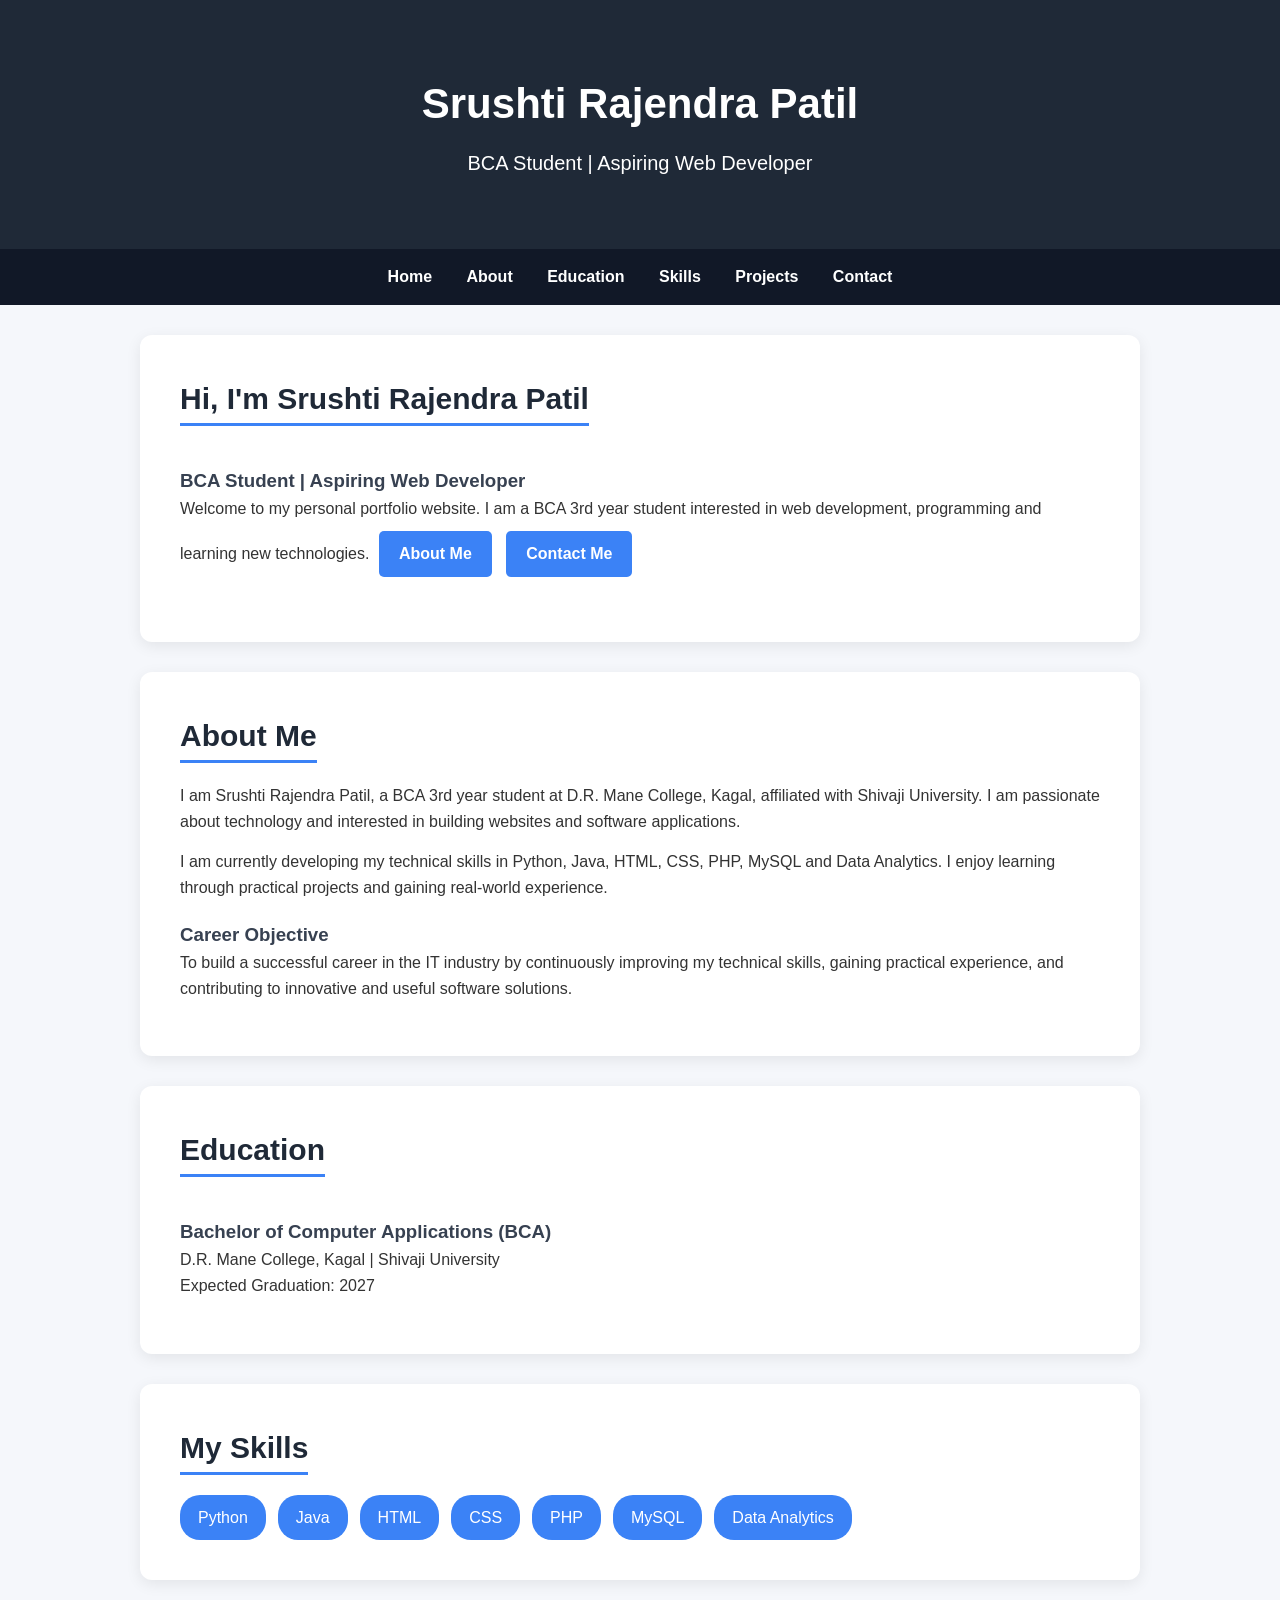
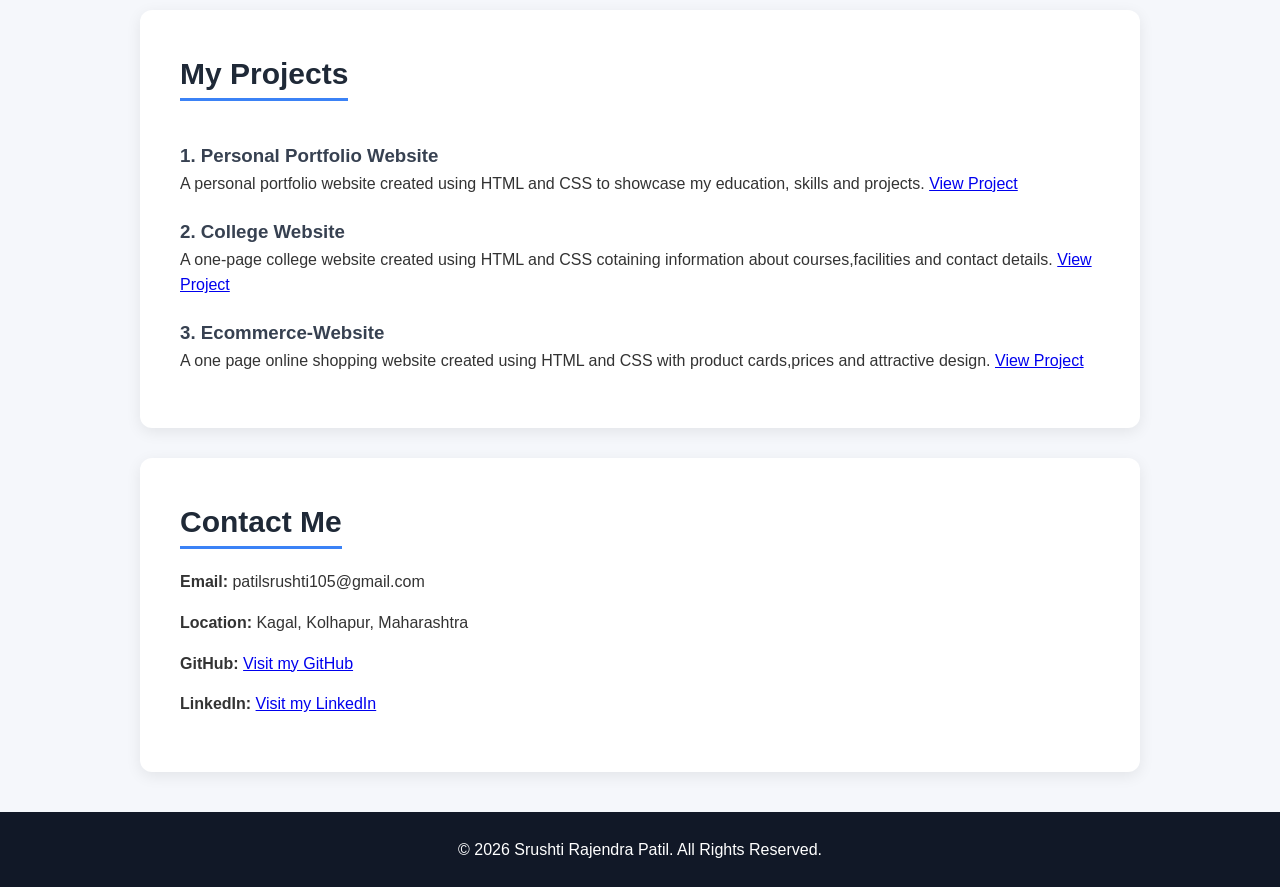
<file: index.html>
<!DOCTYPE html>
<html lang="en">
<head>
    <meta charset="UTF-8">
    <meta name="viewport" content="width=device-width, initial-scale=1.0">
    <title>Srushti Rajendra Patil | Portfolio</title>
    <link rel="stylesheet" href="style.css">
</head>

<body>

    <header>
        <h1>Srushti Rajendra Patil</h1>
        <p>BCA Student | Aspiring Web Developer</p>
    </header>

    <nav>
        <a href="#home">Home</a>
        <a href="#about">About</a>
        <a href="#education">Education</a>
        <a href="#skills">Skills</a>
        <a href="#projects">Projects</a>
        <a href="#contact">Contact</a>
    </nav>
    <section id="home">
    <h2>Hi, I'm Srushti Rajendra Patil</h2>
    <h3>BCA Student | Aspiring Web Developer</h3>

    <p>
        Welcome to my personal portfolio website.
        I am a BCA 3rd year student interested in web development,
        programming and learning new technologies.
        
        <a href="#about">About Me</a>
        <a href="#contact">Contact Me</a>
    </p>
</section>

<section id="about">
    <h2>About Me</h2>

    <p>
        I am Srushti Rajendra Patil, a BCA 3rd year student
        at D.R. Mane College, Kagal, affiliated with Shivaji University.
        I am passionate about technology and interested in building
        websites and software applications.
    </p>

    <p>
        I am currently developing my technical skills in Python, Java,
        HTML, CSS, PHP, MySQL and Data Analytics.
        I enjoy learning through practical projects and gaining
        real-world experience.
    </p>

    <h3>Career Objective</h3>

    <p>
        To build a successful career in the IT industry by continuously
        improving my technical skills, gaining practical experience,
        and contributing to innovative and useful software solutions.
    </p>
</section>

   

    <section id="education">
    <h2>Education</h2>

    <h3>Bachelor of Computer Applications (BCA)</h3>
    <p>
        D.R. Mane College, Kagal | Shivaji University
        <br>
        Expected Graduation: 2027
    </p>
</section>

        
   <section id="skills">
    <h2>My Skills</h2>

    <ul>
        <li>Python</li>
        <li>Java</li>
        <li>HTML</li>
        <li>CSS</li>
        <li>PHP</li>
        <li>MySQL</li>
        <li>Data Analytics</li>
    </ul>
</section>

    <section id="projects">
        <h2>My Projects</h2>

        <h3>1. Personal Portfolio Website</h3>
        <p>
            A personal portfolio website created using HTML and CSS
            to showcase my education, skills and projects.
            <a href="https://srushtipatil26200612.github.io/portfolio/" target="_blank">
                View Project</a>
        </p>
        <h3>2. College Website</h3>
        <p>
             A one-page college website created using HTML and CSS cotaining information about courses,facilities and contact details.
            <a href="https://srushtipatil26200612.github.io/college-website/" target="_blank">
                View Project</a>
    </p>
        <h3>3. Ecommerce-Website</h3>
        <p>
            A one page online shopping website created using HTML and CSS with product cards,prices and attractive design.
           <a href="https://srushtipatil26200612.github.io/Ecommerce-website/" target="_blank">
    View Project
</a>
        </p>

    </section>

    <section id="contact">
    <h2>Contact Me</h2>

    <p><strong>Email:</strong> patilsrushti105@gmail.com</p>
    <p><strong>Location:</strong> Kagal, Kolhapur, Maharashtra</p>

    <p>
        <strong>GitHub:</strong>
        <a href="https://github.com/srushtipatil26200612">
            Visit my GitHub
        </a>
    </p>

   <p>
    <strong>LinkedIn:</strong>
    <a href="https://www.linkedin.com/in/srushti-patil-6b341a429" >
        Visit my LinkedIn
    </a>
</p>
</section>

    <footer>
        <p>© 2026 Srushti Rajendra Patil. All Rights Reserved.</p>
    </footer>

</body>
</html>
</file>
<file: style.css>
* {
    margin: 0;
    padding: 0;
    box-sizing: border-box;
}

html {
    scroll-behavior: smooth;
}

body {
    font-family: Arial, sans-serif;
    line-height: 1.6;
    background-color: #f5f7fb;
    color: #333;
}


header {
    background: #1f2937;
    color: white;
    text-align: center;
    padding: 70px 20px;
}

header h1 {
    font-size: 42px;
    margin-bottom: 10px;
}

header p {
    font-size: 20px;
}


nav {
    background: #111827;
    text-align: center;
    padding: 15px;
    position: sticky;
    top: 0;
    z-index: 1000;
}

nav a {
    color: white;
    text-decoration: none;
    margin: 0 15px;
    font-weight: bold;
}

nav a:hover {
    color: #60a5fa;
}


section {
    max-width: 1000px;
    margin: 30px auto;
    padding: 40px;
    background: white;
    border-radius: 12px;
    box-shadow: 0 4px 15px rgba(0, 0, 0, 0.08);
}

section h2 {
    color: #1f2937;
    font-size: 30px;
    margin-bottom: 20px;
    border-bottom: 3px solid #3b82f6;
    display: inline-block;
}

section h3 {
    margin-top: 20px;
    color: #374151;
}

section p {
    margin-bottom: 15px;
}


ul {
    list-style: none;
    display: flex;
    flex-wrap: wrap;
    gap: 12px;
}

ul li {
    background: #3b82f6;
    color: white;
    padding: 10px 18px;
    border-radius: 20px;
}


footer {
    background: #111827;
    color: white;
    text-align: center;
    padding: 25px;
    margin-top: 40px;
}


@media (max-width: 768px) {

    header h1 {
        font-size: 32px;
    }

    nav a {
        display: inline-block;
        margin: 5px 8px;
    }

    section {
        margin: 20px;
        padding: 25px;
    }
}
#home a {
    display: inline-block;
    background-color: #3b82f6;
    color: white;
    text-decoration: none;
    padding: 10px 20px;
    margin: 10px 5px;
    border-radius: 5px;
    font-weight: bold;
}

#home a:hover {
    background-color: #1d4ed8;
}
</file>
